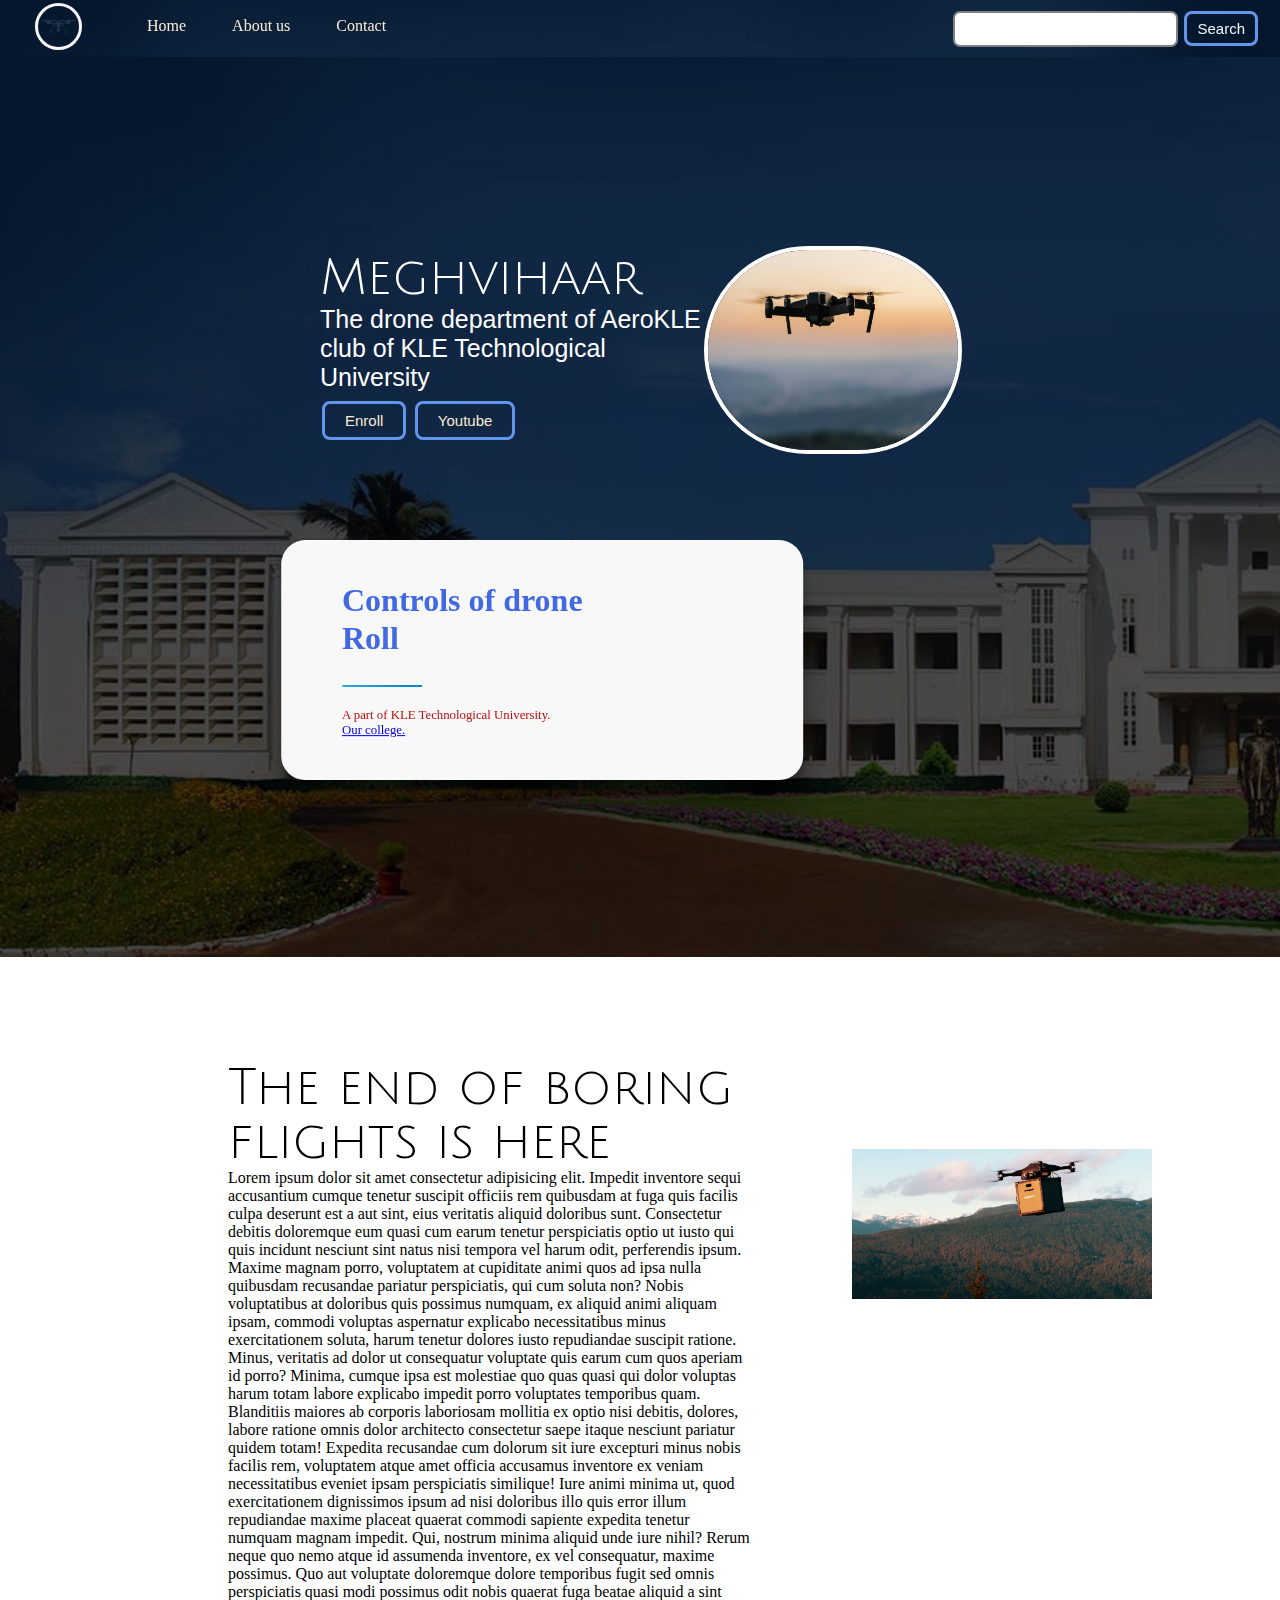
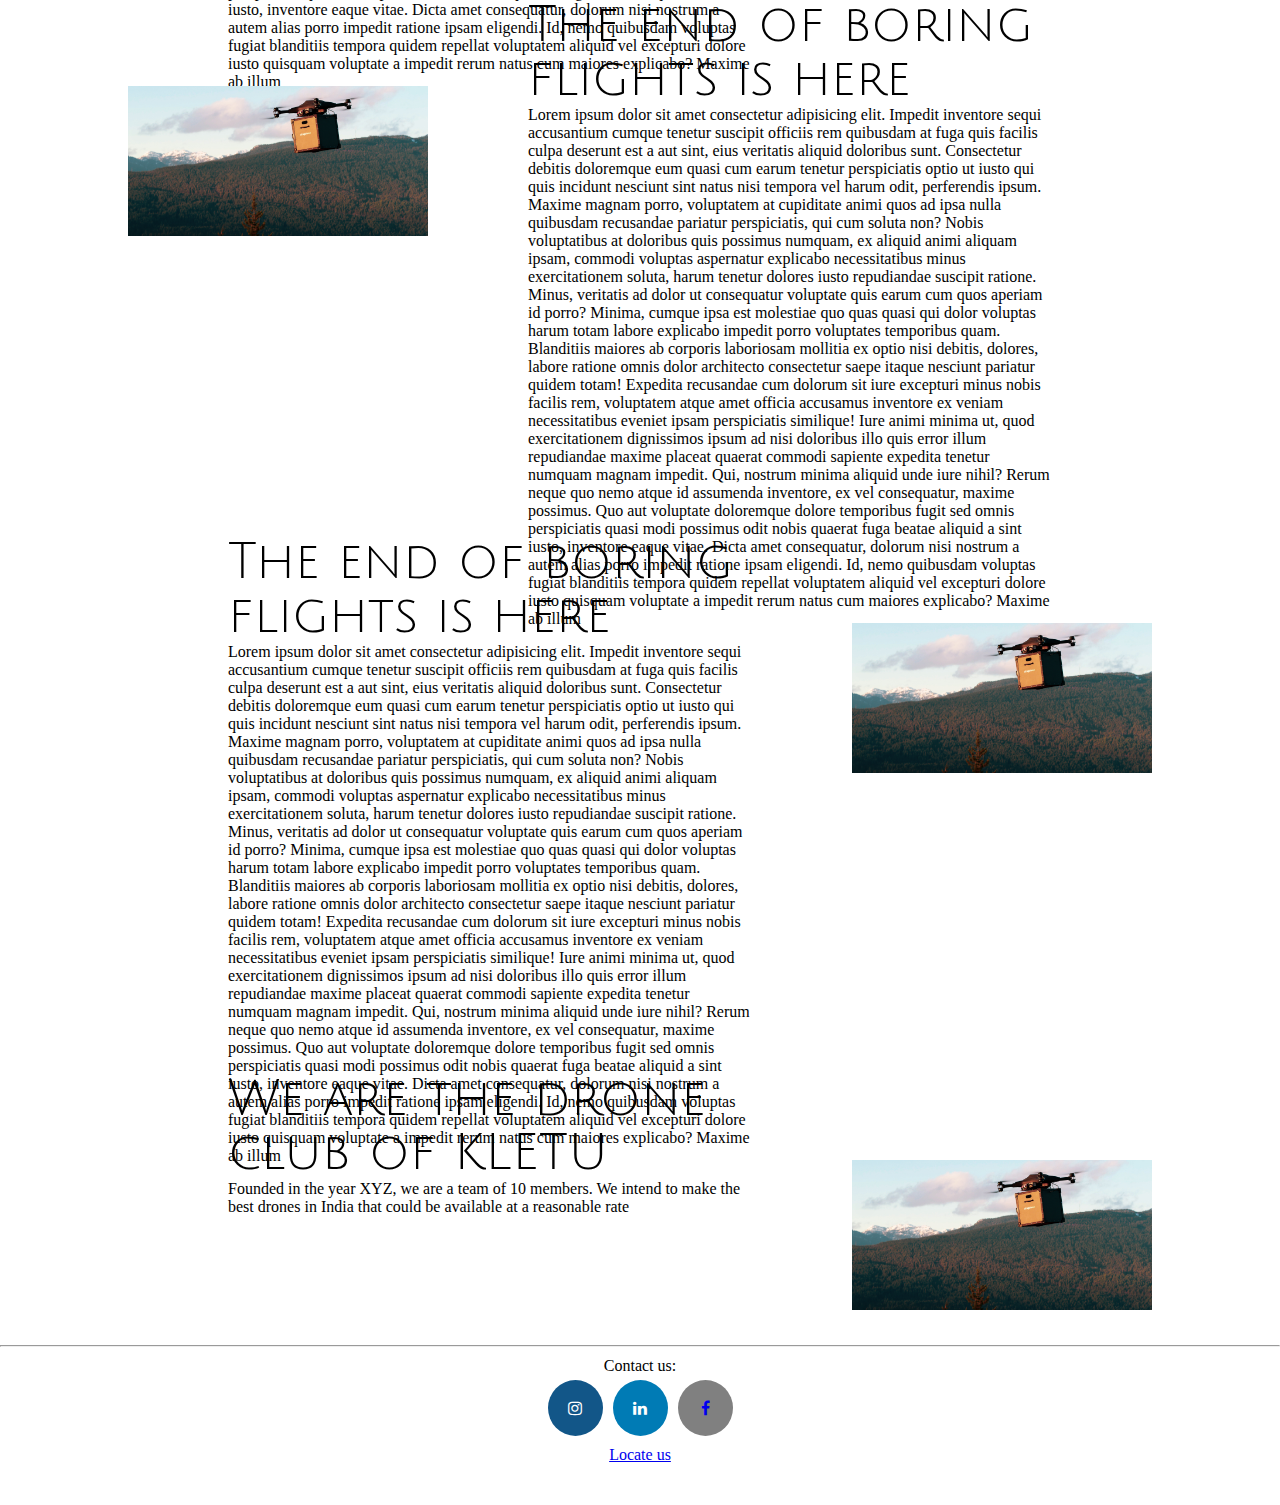
<file: index.html>
<!DOCTYPE html>
<html lang="en">
  <head>
    <meta charset="UTF-8" />
    <meta http-equiv="X-UA-Compatible" content="IE=edge" />
    <meta name="viewport" content="width=device-width, initial-scale=1.0" />
    <title>AeroKLE</title>
    <link rel="stylesheet" href="css/index.css" />
    <link
      rel="stylesheet"
      href="https://cdnjs.cloudflare.com/ajax/libs/font-awesome/4.7.0/css/font-awesome.min.css"
    />
  </head>

  <body>
    <div class="nav-div">
      <nav class="navbar background">
        <ul class="nav-items">
          <div class="logo">
            <a href="index.html"><img src="img/2.png" alt="drone" /></a>
          </div>
          <li><a href="#home">Home</a></li>
          <li><a href="#about"> About us</a></li>
          <li><a href="#contact"> Contact</a></li>
        </ul>

        <div class="right-nav">
          <input type="text" name="search" id="search" />
          <button class="btn btn-sm">Search</button>
        </div>
      </nav>

      <section class="background firstsection" id="home">
        <div class="box-main">
          <div class="firsthalf">
            <p class="text-big">Meghvihaar</p>
            <p class="text-small">
              The drone department of AeroKLE club of KLE Technological
              University
            </p>
            <div class="buttons">
              <button class="btn"><a href="enroll.html">Enroll </a></button>
              <button class="btn">
                <a href="https://www.youtube.com/watch?v=_Hnuqqiho_c">
                  Youtube</a
                >
              </button>
            </div>
          </div>

          <div class="secondhalf">
            <img src="img/d3.jpg" alt="drone" />
          </div>
        </div>
      </section>
      <section class="section">
        <div class="paras">
          <p class="sectag text-big">The end of boring flights is here</p>
          <p class="secsubtag">
            Lorem ipsum dolor sit amet consectetur adipisicing elit. Impedit
            inventore sequi accusantium cumque tenetur suscipit officiis rem
            quibusdam at fuga quis facilis culpa deserunt est a aut sint, eius
            veritatis aliquid doloribus sunt. Consectetur debitis doloremque eum
            quasi cum earum tenetur perspiciatis optio ut iusto qui quis
            incidunt nesciunt sint natus nisi tempora vel harum odit,
            perferendis ipsum. Maxime magnam porro, voluptatem at cupiditate
            animi quos ad ipsa nulla quibusdam recusandae pariatur perspiciatis,
            qui cum soluta non? Nobis voluptatibus at doloribus quis possimus
            numquam, ex aliquid animi aliquam ipsam, commodi voluptas aspernatur
            explicabo necessitatibus minus exercitationem soluta, harum tenetur
            dolores iusto repudiandae suscipit ratione. Minus, veritatis ad
            dolor ut consequatur voluptate quis earum cum quos aperiam id porro?
            Minima, cumque ipsa est molestiae quo quas quasi qui dolor voluptas
            harum totam labore explicabo impedit porro voluptates temporibus
            quam. Blanditiis maiores ab corporis laboriosam mollitia ex optio
            nisi debitis, dolores, labore ratione omnis dolor architecto
            consectetur saepe itaque nesciunt pariatur quidem totam! Expedita
            recusandae cum dolorum sit iure excepturi minus nobis facilis rem,
            voluptatem atque amet officia accusamus inventore ex veniam
            necessitatibus eveniet ipsam perspiciatis similique! Iure animi
            minima ut, quod exercitationem dignissimos ipsum ad nisi doloribus
            illo quis error illum repudiandae maxime placeat quaerat commodi
            sapiente expedita tenetur numquam magnam impedit. Qui, nostrum
            minima aliquid unde iure nihil? Rerum neque quo nemo atque id
            assumenda inventore, ex vel consequatur, maxime possimus. Quo aut
            voluptate doloremque dolore temporibus fugit sed omnis perspiciatis
            quasi modi possimus odit nobis quaerat fuga beatae aliquid a sint
            iusto, inventore eaque vitae. Dicta amet consequatur, dolorum nisi
            nostrum a autem alias porro impedit ratione ipsam eligendi. Id, nemo
            quibusdam voluptas fugiat blanditiis tempora quidem repellat
            voluptatem aliquid vel excepturi dolore iusto quisquam voluptate a
            impedit rerum natus cum maiores explicabo? Maxime ab illum
          </p>
        </div>
        <div class="thumbnail">
          <img src="img/d2.jpg" alt="droneimage" />
        </div>
      </section>

      <section class="section section-left">
        <div class="paras">
          <p class="sectag text-big">The end of boring flights is here</p>
          <p class="secsubtag">
            Lorem ipsum dolor sit amet consectetur adipisicing elit. Impedit
            inventore sequi accusantium cumque tenetur suscipit officiis rem
            quibusdam at fuga quis facilis culpa deserunt est a aut sint, eius
            veritatis aliquid doloribus sunt. Consectetur debitis doloremque eum
            quasi cum earum tenetur perspiciatis optio ut iusto qui quis
            incidunt nesciunt sint natus nisi tempora vel harum odit,
            perferendis ipsum. Maxime magnam porro, voluptatem at cupiditate
            animi quos ad ipsa nulla quibusdam recusandae pariatur perspiciatis,
            qui cum soluta non? Nobis voluptatibus at doloribus quis possimus
            numquam, ex aliquid animi aliquam ipsam, commodi voluptas aspernatur
            explicabo necessitatibus minus exercitationem soluta, harum tenetur
            dolores iusto repudiandae suscipit ratione. Minus, veritatis ad
            dolor ut consequatur voluptate quis earum cum quos aperiam id porro?
            Minima, cumque ipsa est molestiae quo quas quasi qui dolor voluptas
            harum totam labore explicabo impedit porro voluptates temporibus
            quam. Blanditiis maiores ab corporis laboriosam mollitia ex optio
            nisi debitis, dolores, labore ratione omnis dolor architecto
            consectetur saepe itaque nesciunt pariatur quidem totam! Expedita
            recusandae cum dolorum sit iure excepturi minus nobis facilis rem,
            voluptatem atque amet officia accusamus inventore ex veniam
            necessitatibus eveniet ipsam perspiciatis similique! Iure animi
            minima ut, quod exercitationem dignissimos ipsum ad nisi doloribus
            illo quis error illum repudiandae maxime placeat quaerat commodi
            sapiente expedita tenetur numquam magnam impedit. Qui, nostrum
            minima aliquid unde iure nihil? Rerum neque quo nemo atque id
            assumenda inventore, ex vel consequatur, maxime possimus. Quo aut
            voluptate doloremque dolore temporibus fugit sed omnis perspiciatis
            quasi modi possimus odit nobis quaerat fuga beatae aliquid a sint
            iusto, inventore eaque vitae. Dicta amet consequatur, dolorum nisi
            nostrum a autem alias porro impedit ratione ipsam eligendi. Id, nemo
            quibusdam voluptas fugiat blanditiis tempora quidem repellat
            voluptatem aliquid vel excepturi dolore iusto quisquam voluptate a
            impedit rerum natus cum maiores explicabo? Maxime ab illum
          </p>
        </div>
        <div class="thumbnail">
          <img src="img/d2.jpg" alt="droneimage" />
        </div>
      </section>

      <section class="section">
        <div class="paras">
          <p class="sectag text-big">The end of boring flights is here</p>
          <p class="secsubtag">
            Lorem ipsum dolor sit amet consectetur adipisicing elit. Impedit
            inventore sequi accusantium cumque tenetur suscipit officiis rem
            quibusdam at fuga quis facilis culpa deserunt est a aut sint, eius
            veritatis aliquid doloribus sunt. Consectetur debitis doloremque eum
            quasi cum earum tenetur perspiciatis optio ut iusto qui quis
            incidunt nesciunt sint natus nisi tempora vel harum odit,
            perferendis ipsum. Maxime magnam porro, voluptatem at cupiditate
            animi quos ad ipsa nulla quibusdam recusandae pariatur perspiciatis,
            qui cum soluta non? Nobis voluptatibus at doloribus quis possimus
            numquam, ex aliquid animi aliquam ipsam, commodi voluptas aspernatur
            explicabo necessitatibus minus exercitationem soluta, harum tenetur
            dolores iusto repudiandae suscipit ratione. Minus, veritatis ad
            dolor ut consequatur voluptate quis earum cum quos aperiam id porro?
            Minima, cumque ipsa est molestiae quo quas quasi qui dolor voluptas
            harum totam labore explicabo impedit porro voluptates temporibus
            quam. Blanditiis maiores ab corporis laboriosam mollitia ex optio
            nisi debitis, dolores, labore ratione omnis dolor architecto
            consectetur saepe itaque nesciunt pariatur quidem totam! Expedita
            recusandae cum dolorum sit iure excepturi minus nobis facilis rem,
            voluptatem atque amet officia accusamus inventore ex veniam
            necessitatibus eveniet ipsam perspiciatis similique! Iure animi
            minima ut, quod exercitationem dignissimos ipsum ad nisi doloribus
            illo quis error illum repudiandae maxime placeat quaerat commodi
            sapiente expedita tenetur numquam magnam impedit. Qui, nostrum
            minima aliquid unde iure nihil? Rerum neque quo nemo atque id
            assumenda inventore, ex vel consequatur, maxime possimus. Quo aut
            voluptate doloremque dolore temporibus fugit sed omnis perspiciatis
            quasi modi possimus odit nobis quaerat fuga beatae aliquid a sint
            iusto, inventore eaque vitae. Dicta amet consequatur, dolorum nisi
            nostrum a autem alias porro impedit ratione ipsam eligendi. Id, nemo
            quibusdam voluptas fugiat blanditiis tempora quidem repellat
            voluptatem aliquid vel excepturi dolore iusto quisquam voluptate a
            impedit rerum natus cum maiores explicabo? Maxime ab illum
          </p>
        </div>
        <div class="thumbnail">
          <img src="img/d2.jpg" alt="droneimage" />
        </div>
      </section>

      <section class="section" id="about">
        <div class="paras">
          <p class="sectag text-big">We are the drone club of KLETU</p>
          <p class="secsubtag">
            Founded in the year XYZ, we are a team of 10 members. We intend to
            make the best drones in India that could be available at a
            reasonable rate
          </p>
        </div>
        <div class="thumbnail">
          <img src="img/d2.jpg" alt="droneimage" />
        </div>
      </section>

      <div class="card">
        <h1>
          Controls of drone
          <!-- Scroller Start -->

          <div class="scroller">
            <span>
              Roll<br />
              Pitch<br />
              Yaw<br />
              Throttle
            </span>
          </div>

          <!-- Scroller End -->
        </h1>
        <p class="note">
          A part of KLE Technological University.<br />
          <a href="https://kletech.ac.in">Our college.</a>
        </p>
      </div>
    </div>

    <hr />

    <div class="footer" id="contact">
      <footer>
        <p>Contact us:</p>
        <ul class="foot-ul">
          <li>
            <a
              href="https://www.instagram.com/aerokle_teammeghvihaar/"
              class="fa fa-instagram"
              target="_blank"
            ></a>
          </li>
          <li>
            <a
              href="https://www.linkedin.com/in/shrivatsa-kulkarni-65967a1b8/"
              class="fa fa-linkedin"
              target="_blank"
            ></a>
          </li>

          <li>
            <a
              href="https://www.facebook.com/rishab.vardhamane.9"
              class="fa fa-facebook"
              target="_blank"
            ></a>
          </li>
        </ul>
        <p class="location">
          <a href="map.html" target="_blank"> Locate us</a>
        </p>
      </footer>
    </div>
  </body>
</html>
</file>
<file: css/index.css>
@import url("https://fonts.googleapis.com/css2?family=Julius+Sans+One&display=swap");

* {
  margin: 0;
  padding: 0;
}

html{
  scroll-behavior: smooth;
}

.logo {
  width: 20%;
  display: flex;
  justify-content: center;
  align-items: center;
}

.logo img {
  margin-left: 35px;
  width: 33%;
  border: 3px solid whitesmoke;
  border-radius: 50%;
}

.navbar {
  display: flex;
  align-items: center;
  justify-content: center;
  position: sticky;
  top: 0;
}

.nav-items {
  width: 50%;
  /* background-color: black; */
  display: flex;
  align-items: center;
}

.right-nav {
  width: 50%;
  /* background-color: brown; */
  text-align: right;
  padding: 0px 20px;
}

.nav-items li {
  list-style: none;
  padding: 17px 23px;
  cursor: pointer;
}
.nav-items li:hover {
  list-style: none;
  padding: 17px 23px;
  background-color: rgb(56, 95, 146);
}

.nav-items li a {
  text-decoration: none;
  color: antiquewhite;
}
.nav-items li a:hover {
  text-decoration: none;
  color: rgb(90, 70, 70);
}

#search {
  border-radius: 7px;
  height: 32px;
  vertical-align: middle;
  font-size: 17px;
  border: 2px solid grey;
}

.background {
  background: rgba(0, 0, 0, 0.7) url("../img/bg.jpg");
  background-size: cover;
  background-blend-mode: darken;
}

.box-main {
  display: flex;
  justify-content: center;
  align-items: center;
  color: white;
  font-family: "Segoe UI", Tahoma, Geneva, Verdana, sans-serif;
  max-width: 50%;
  margin: auto;
  height: 65%;
}

.secondhalf img {
  width: 250px;
  height: 200px;
  padding: 0px 0;
  border: 4px solid white;
  border-radius: 150px;
  display: block;
  margin: auto;
}

.firstsection {
  height: 100vh;
  
}

.firsthalf {
  width: 80%;
  display: flex;
  justify-content: center;
  flex-direction: column;
}

.secondhalf {
  width: 40%;
}

.text-big {
  data-scroll="in";
  font-size: 50px;
  font-family: "Julius Sans One", sans-serif;
}

.text-small {
  font-size: 25px;
  /* font-family: "Segoe UI", Tahoma, Geneva, Verdana, sans-serif; */
}
.btn {
  padding: 8px 20px;
  margin: 9px 2px;
  border: 3px solid cornflowerblue;
  border-radius: 8px;
  font-size: 15px;
  background: none;
  color: aliceblue;
  cursor: pointer;
}

.btn:hover {
  /* height: 30%; */
  width: 30%;
}

.btn-sm:hover{
  width: 90px;
}

.btn a {
  color: antiquewhite;
  text-decoration: none;
}
.btn-sm {
  padding: 6px 10px;
  vertical-align: middle;
}

.thumbnail img {
  width: 300px;
  height: 150px;
}

.section {
  height: 287px;
  padding: 125px;
  display: flex;
  align-items: center;
  justify-content: space-evenly;
  max-width: 80%;
  margin: auto;
 
}

.section-left {
  flex-direction: row-reverse;
}

.paras {
  padding: 0px 100px;
  height: 330px;
}


.card {
  margin-top: 300px;
  background: rgba(0, 0, 0, 0.5);
  position: absolute;
  background-color: #F8F8F8;
  border-radius: 1.5em;
  min-width: 400px;
  max-width: 1170px;
  width: 10%;
  padding: 2.6em 3.8em;
  top: 40%;
  transform: translate(-50%, -50%);
  left: 40%;
  box-shadow: 0 4px 4px rgba(0, 0, 0, 0.1), 
    0 8px 8px rgba(0, 0, 0, 0.1),
    0 16px 16px rgba(0, 0, 0, 0.1), 
    0 32px 32px rgba(0, 0, 0, 0.15),
    0 64px 64px rgba(0, 0, 0, 0.15);
  color: royalblue;
  margin-left: 30px;
}
.note::after {
  content: '';
  width: 20%;
  height: 2px;
  border-radius: 999px;
  background-color: #AFAFAF;
  background: linear-gradient(135deg, rgba(43,171,217,1) 0%, rgba(0,130,200,1) 100%);
  position: absolute;
  top: -1.8em;
  left: 0;
  text-decoration: none;
}
.note {
  font-size: 0.8em;
  color: #c00f0f;
  position: relative;
  margin-top: 4em;
  text-decoration: none;
}

/* Scroller styling */
.scroller {
  height: 1.2em;
  line-height: 1.2em;
  position: relative;
  overflow: hidden;
  width: 10em;
}
.scroller > span {
  position: absolute;
  top: 0;
  animation: slide 5s infinite;
  font-weight: bold;
  
}
@keyframes slide {
  0% {
    top: 0;
  }
  25% {
    top: -1.2em;
  }
  50% {
    top: -2.4em;
  }
  75% {
    top: -3.6em;
  }
}

.footer{
   height: 50px;
    padding: 10px;
    display: flex;
    justify-content: center;
    text-align: center;
}

hr{
  margin-top: 90px;
}

.foot-ul{
  list-style-type: none;
  display: flex;
  padding: 3px;
  height: 10px;
}

li {
  padding: 2px 5px;
  margin-bottom: 5px;
}

.fa {
  padding: 20px;
  font-size: 30px;
  width: 15px;
  text-align: center;
  text-decoration: none;
  border-radius: 100%; 
}

.fa-instagram {
  background: #125688;
  color: white;
}

.fa-linkedin {
  background: #007bb5;
  color: white;
}

.fa-facebook {
  background: grey;
}

#about{
 margin-bottom: -250px;
}

.location{
  margin-top: 55px;
  text-decoration: none;
}
</file>
